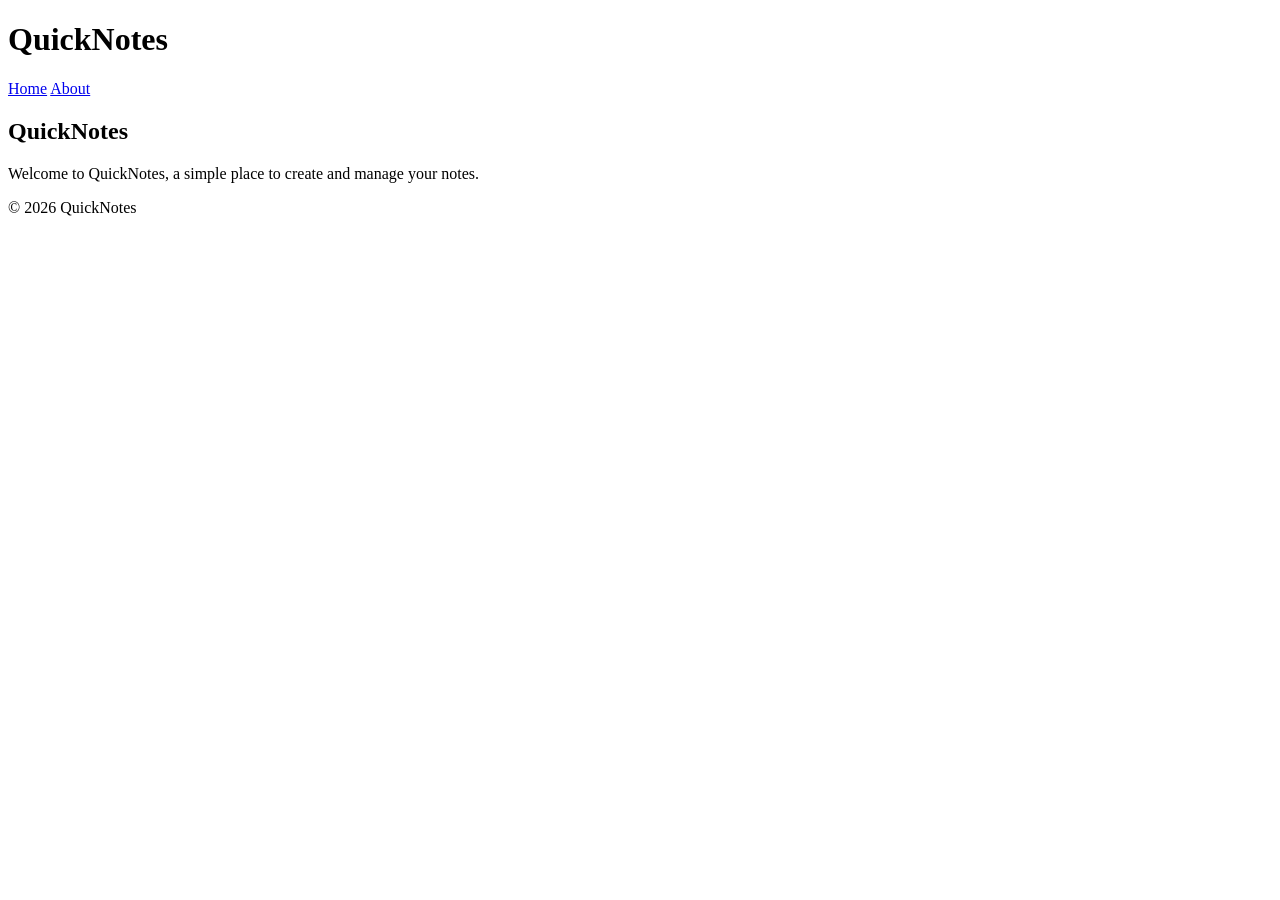
<file: web-foundations-days/day1/index.html>
<!DOCTYPE html>
<html lang="en">
<head>
    <meta charset="UTF-8">
    <meta name="viewport" content="width=device-width, initial-scale=1.0">
    <title>QuickNotes</title>
</head>
<body>

    <header>
        <h1>QuickNotes</h1>

        <nav>
            <a href="index.html">Home</a>
            <a href="about.html">About</a>
        </nav>
    </header>

    <main>
        <h2>QuickNotes</h2>
        <p>Welcome to QuickNotes, a simple place to create and manage your notes.</p>
    </main>

    <footer>
        <p>&copy; 2026 QuickNotes</p>
    </footer>

</body>
</html>
</file>
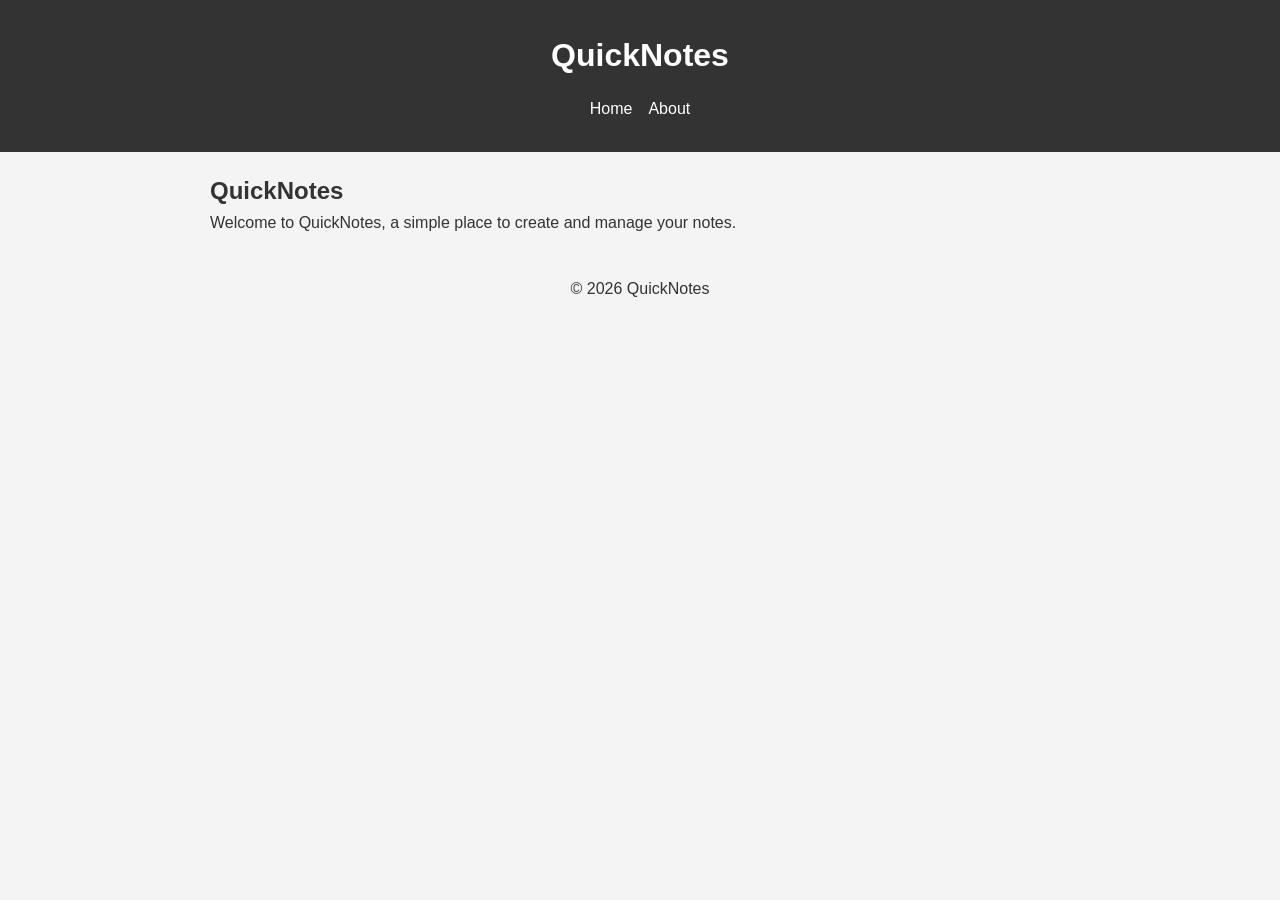
<file: web-foundations-days/day2/index.html>
<!DOCTYPE html>
<html lang="en">
<head>
    <meta charset="UTF-8">
    <meta name="viewport" content="width=device-width, initial-scale=1.0">
    <title>QuickNotes</title>
    <link rel="stylesheet" href="style.css">
</head>
<body>

    <header>
        <h1>QuickNotes</h1>

        <nav>
            <a href="index.html">Home</a>
            <a href="about.html">About</a>
        </nav>
    </header>

    <main>
        <h2>QuickNotes</h2>
        <p>Welcome to QuickNotes, a simple place to create and manage your notes.</p>
    </main>

    <footer>
        <p>&copy; 2026 QuickNotes</p>
    </footer>

</body>
</html>
</file>
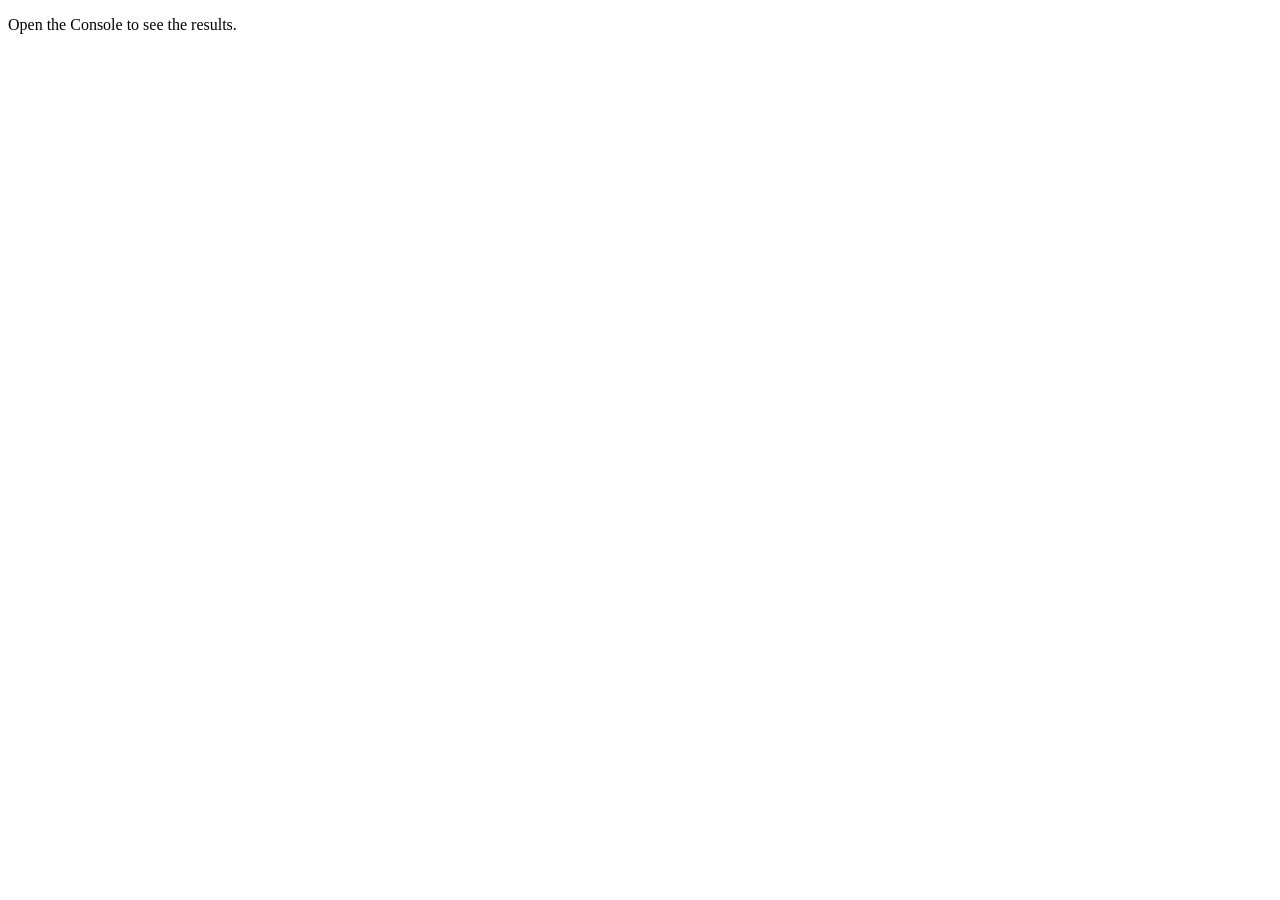
<file: web-foundations-days/day3/index.html>
<!DOCTYPE html>
<html lang="en">
<head>
    <meta charset="UTF-8">
    <meta name="viewport" content="width=device-width, initial-scale=1.0">
    <title>Notes Toolkit</title>
    <script src="script.js" defer></script>
</head>
<body>

    <p>Open the Console to see the results.</p>

</body>
</html>
</file>
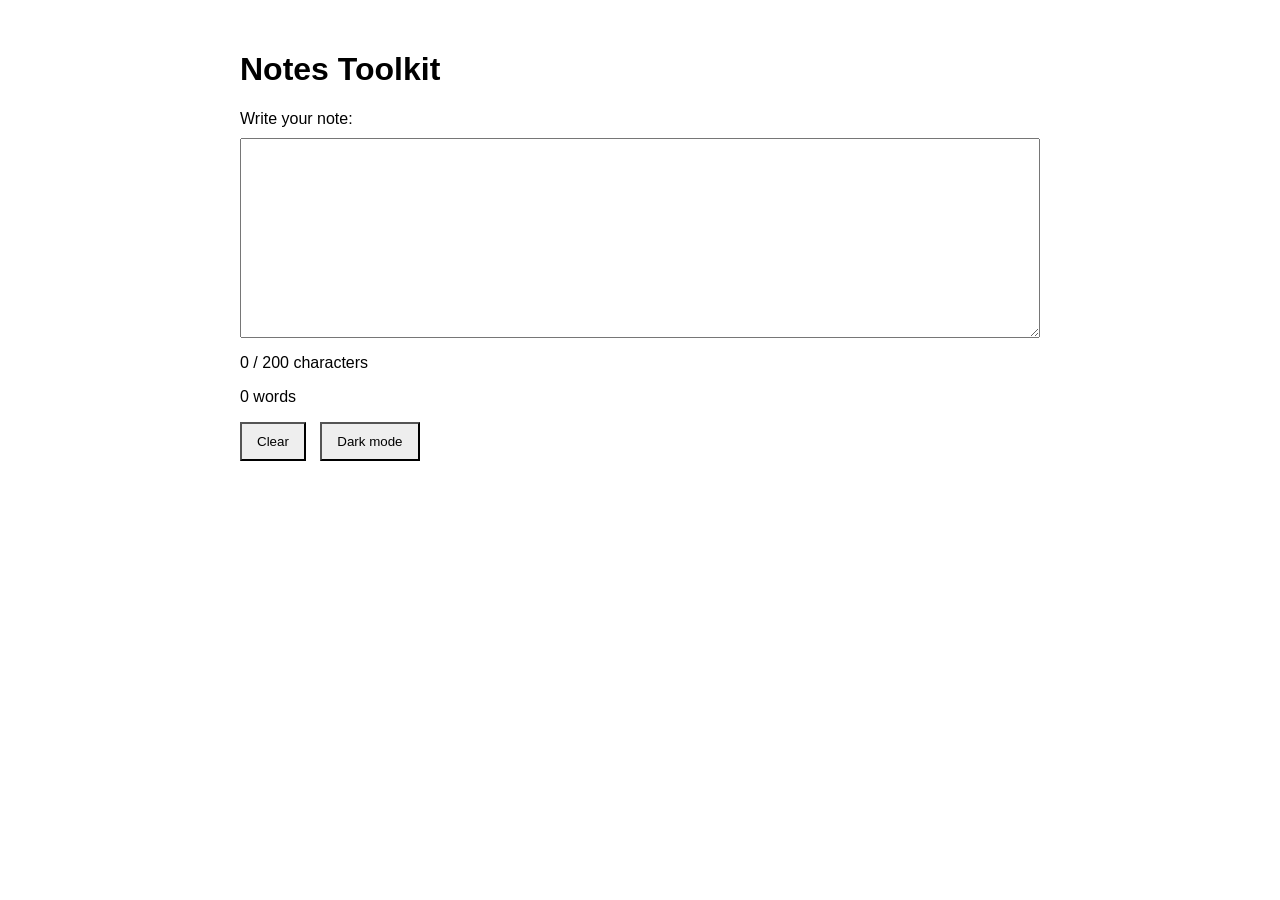
<file: web-foundations-days/day4/index.html>
<!DOCTYPE html>
<html lang="en">
<head>
    <meta charset="UTF-8">
    <meta name="viewport" content="width=device-width, initial-scale=1.0">
    <title>Notes Toolkit</title>
    <link rel="stylesheet" href="style.css">
    <script src="script.js" defer></script>
</head>
<body>

    <main>
        <h1>Notes Toolkit</h1>

        <label for="note-text">Write your note:</label>
        <textarea id="note-text"></textarea>

        <p id="char-count">0 / 200 characters</p>
        <p id="word-count">0 words</p>

        <button id="clear-btn">Clear</button>
        <button id="theme-toggle">Dark mode</button>
    </main>

</body>
</html>
</file>
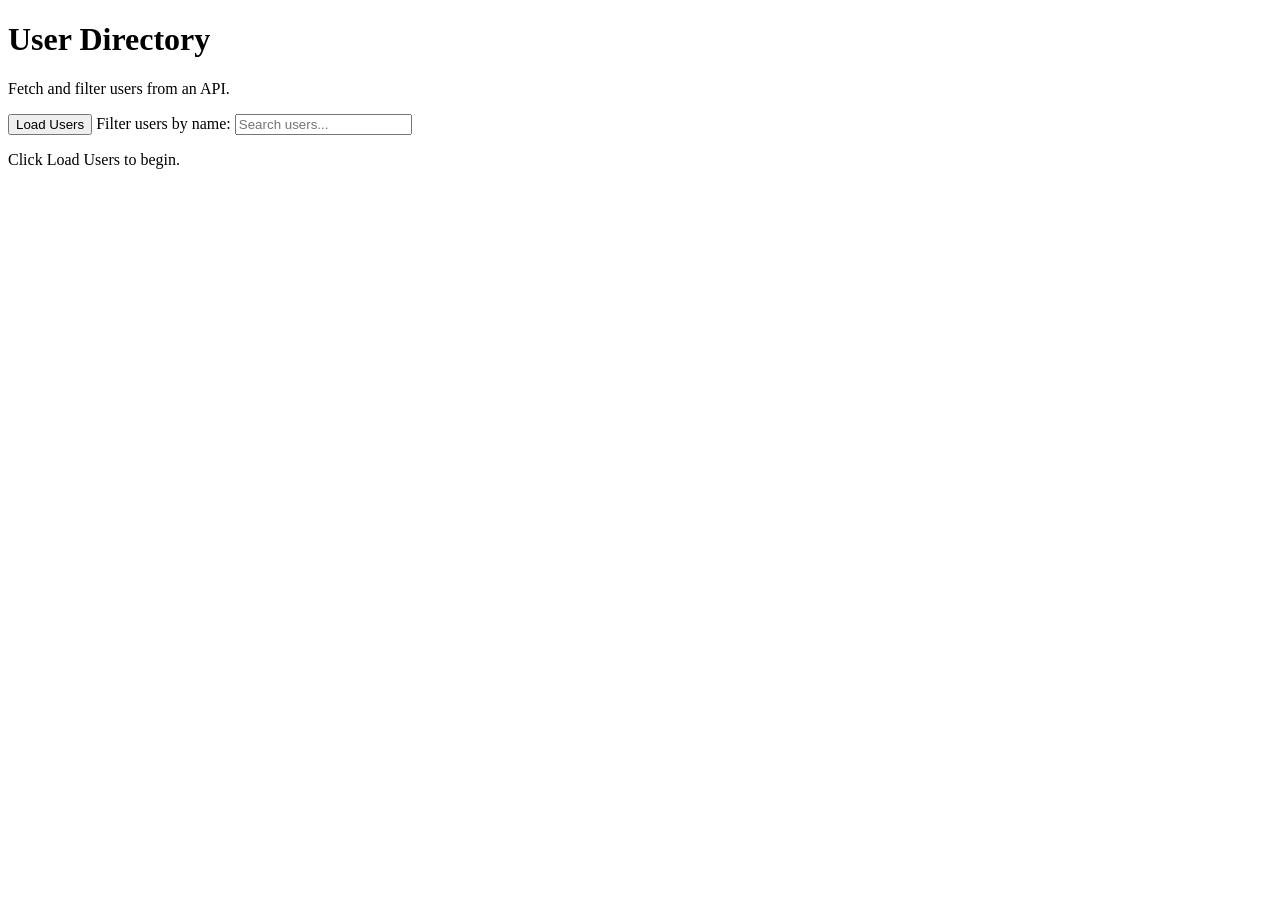
<file: web-foundations-days/day5/index.html>
<!DOCTYPE html>
<html lang="en">
<head>
    <meta charset="UTF-8">
    <meta name="viewport" content="width=device-width, initial-scale=1.0">
    <title>Day 5 - User Directory</title>
    <script src="users.js" defer></script>
</head>
<body>
    <header>
        <h1>User Directory</h1>
        <p>Fetch and filter users from an API.</p>
    </header>

    <main>
        <button id="load-users" type="button">Load Users</button>

        <label for="filter-input">Filter users by name:</label>
        <input
            type="text"
            id="filter-input"
            placeholder="Search users..."
        >

        <p id="status" role="status">Click Load Users to begin.</p>

        <ul id="users-list"></ul>
    </main>
</body>
</html>
</file>
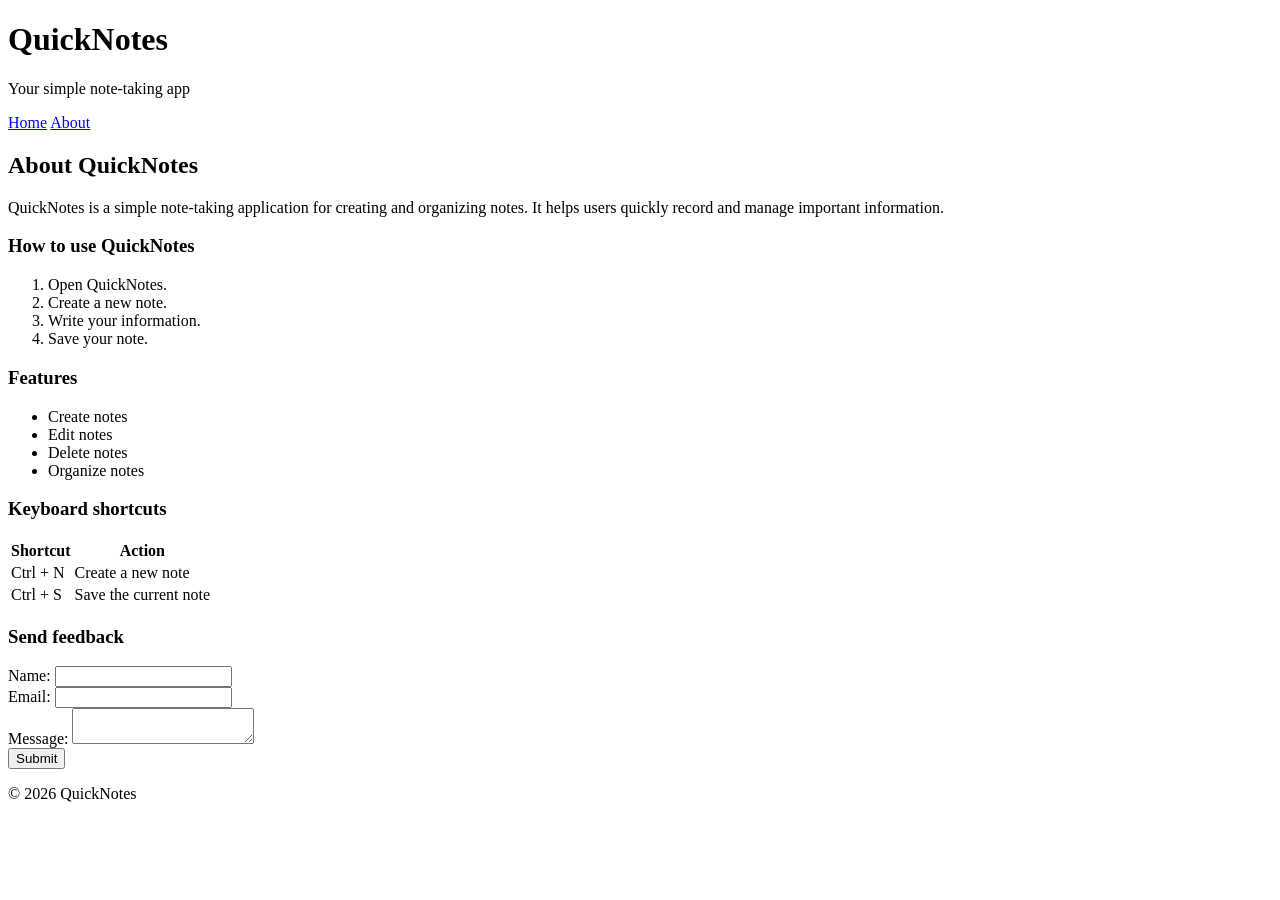
<file: web-foundations-days/day1/about.html>
<!DOCTYPE html>
<html lang="en">
<head>
    <meta charset="UTF-8">
    <meta name="viewport" content="width=device-width, initial-scale=1.0">
    <title>About QuickNotes</title>
</head>
<body>

    <header>
        <h1>QuickNotes</h1>
        <p>Your simple note-taking app</p>

        <nav>
            <a href="index.html">Home</a>
            <a href="about.html">About</a>
        </nav>
    </header>

    <main>
        <h2>About QuickNotes</h2>

        <p>
            QuickNotes is a simple note-taking application for creating and
            organizing notes. It helps users quickly record and manage
            important information.
        </p>

        <section>
            <h3>How to use QuickNotes</h3>

            <ol>
                <li>Open QuickNotes.</li>
                <li>Create a new note.</li>
                <li>Write your information.</li>
                <li>Save your note.</li>
            </ol>
        </section>

        <section>
            <h3>Features</h3>

            <ul>
                <li>Create notes</li>
                <li>Edit notes</li>
                <li>Delete notes</li>
                <li>Organize notes</li>
            </ul>
        </section>

        <section>
            <h3>Keyboard shortcuts</h3>

            <table>
                <thead>
                    <tr>
                        <th>Shortcut</th>
                        <th>Action</th>
                    </tr>
                </thead>

                <tbody>
                    <tr>
                        <td>Ctrl + N</td>
                        <td>Create a new note</td>
                    </tr>
                    <tr>
                        <td>Ctrl + S</td>
                        <td>Save the current note</td>
                    </tr>
                </tbody>
            </table>
        </section>

        <section>
            <h3>Send feedback</h3>

            <form>
                <label for="name">Name:</label>
                <input type="text" id="name" name="name" required>

                <br>

                <label for="email">Email:</label>
                <input type="email" id="email" name="email" required>

                <br>

                <label for="message">Message:</label>
                <textarea id="message" name="message" required></textarea>

                <br>

                <button type="submit">Submit</button>
            </form>
        </section>
    </main>

    <footer>
        <p>&copy; 2026 QuickNotes</p>
    </footer>

</body>
</html>
</file>
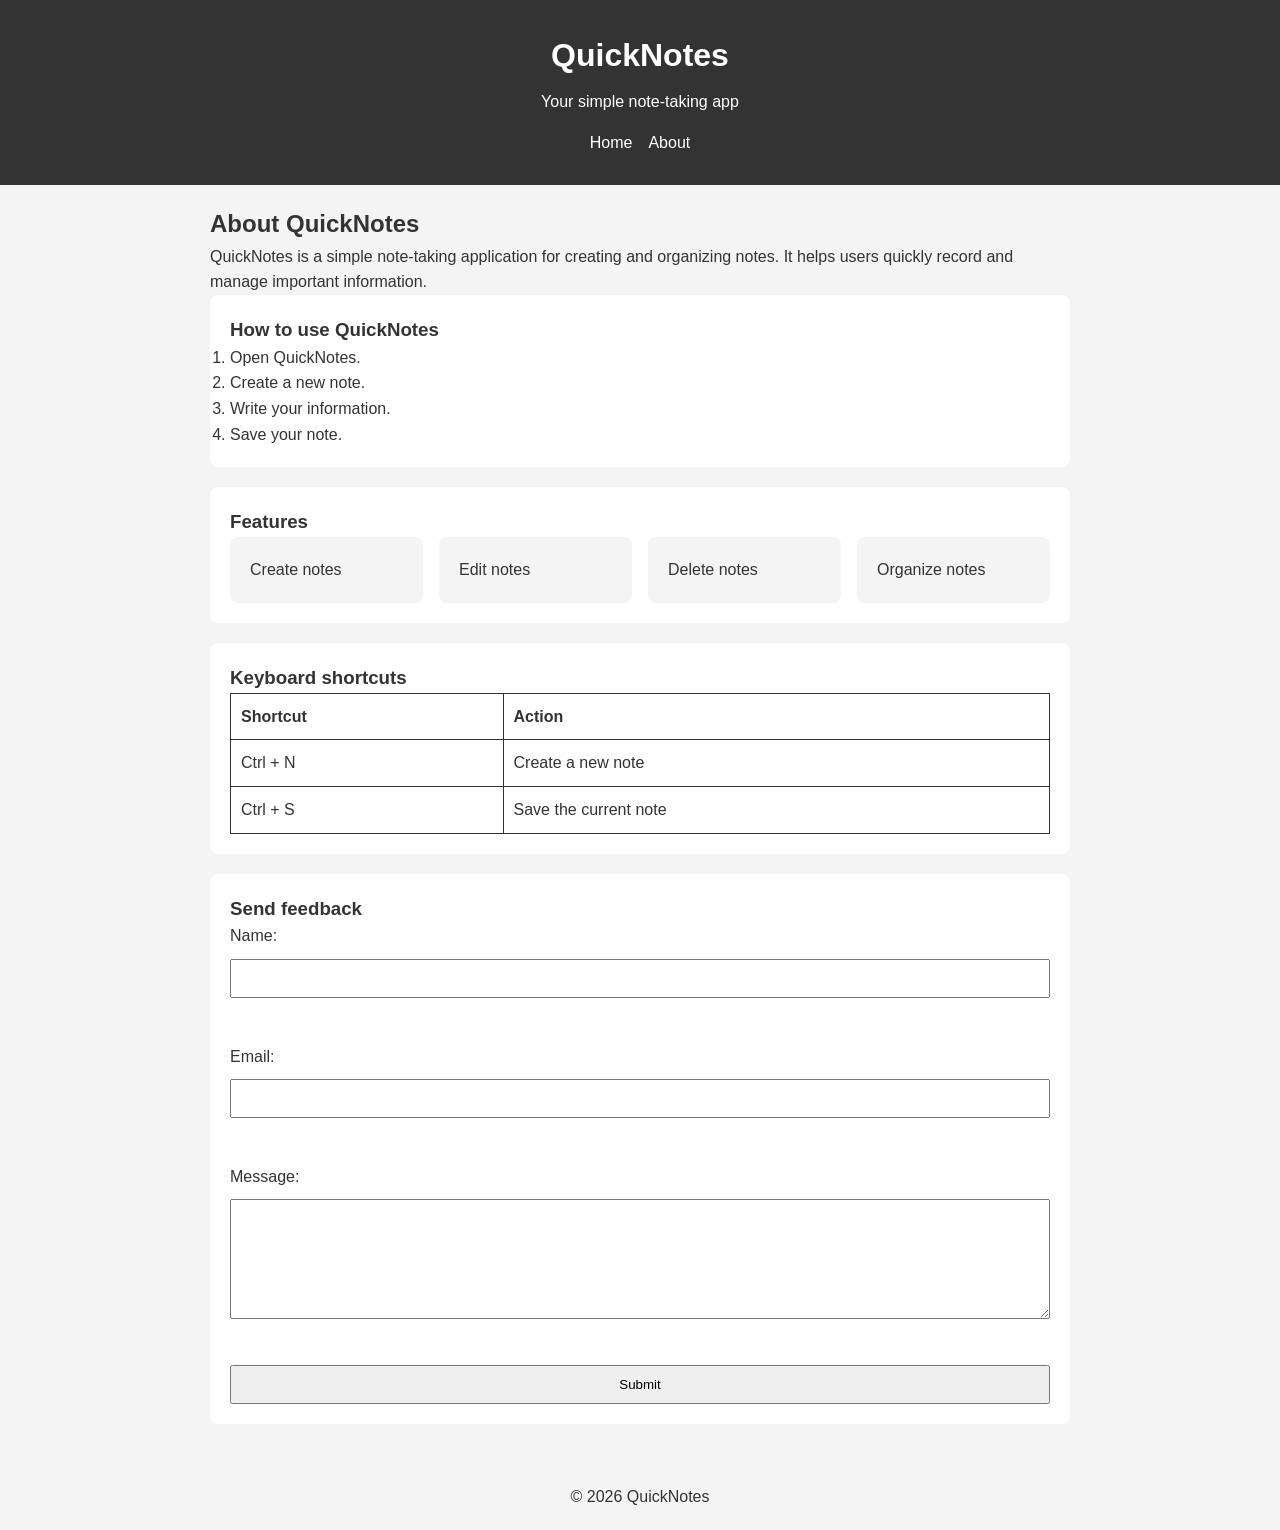
<file: web-foundations-days/day2/about.html>
<!DOCTYPE html>
<html lang="en">
<head>
    <meta charset="UTF-8">
    <meta name="viewport" content="width=device-width, initial-scale=1.0">
    <title>About QuickNotes</title>
    <link rel="stylesheet" href="style.css">
</head>
<body>

    <header>
        <h1>QuickNotes</h1>
        <p>Your simple note-taking app</p>

        <nav>
            <a href="index.html">Home</a>
            <a href="about.html">About</a>
        </nav>
    </header>

    <main>
        <h2>About QuickNotes</h2>

        <p>
            QuickNotes is a simple note-taking application for creating and
            organizing notes. It helps users quickly record and manage
            important information.
        </p>

        <section>
            <h3>How to use QuickNotes</h3>

            <ol>
                <li>Open QuickNotes.</li>
                <li>Create a new note.</li>
                <li>Write your information.</li>
                <li>Save your note.</li>
            </ol>
        </section>

        <section>
            <h3>Features</h3>

            <ul class="features">
                
                <li>Create notes</li>
                <li>Edit notes</li>
                <li>Delete notes</li>
                <li>Organize notes</li>
            </ul>
        </section>

        <section>
            <h3>Keyboard shortcuts</h3>

            <table>
                <thead>
                    <tr>
                        <th>Shortcut</th>
                        <th>Action</th>
                    </tr>
                </thead>

                <tbody>
                    <tr>
                        <td>Ctrl + N</td>
                        <td>Create a new note</td>
                    </tr>
                    <tr>
                        <td>Ctrl + S</td>
                        <td>Save the current note</td>
                    </tr>
                </tbody>
            </table>
        </section>

        <section>
            <h3>Send feedback</h3>

            <form>
                <label for="name">Name:</label>
                <input type="text" id="name" name="name" required>

                <br>

                <label for="email">Email:</label>
                <input type="email" id="email" name="email" required>

                <br>

                <label for="message">Message:</label>
                <textarea id="message" name="message" required></textarea>

                <br>

                <button type="submit">Submit</button>
            </form>
        </section>
    </main>

    <footer>
        <p>&copy; 2026 QuickNotes</p>
    </footer>

</body>
</html>
</file>
<file: web-foundations-days/day2/style.css>
/* Reset */
* {
    box-sizing: border-box;
    margin: 0;
    padding: 0;
}

/* Base body styles */
body {
    font-family: Arial, sans-serif;
    background-color: #f4f4f4;
    color: #333;
    line-height: 1.6;
}

/* Header */
header {
    background-color: #333;
    color: white;
    text-align: center;
    padding: 30px 20px;
}

header h1 {
    margin-bottom: 8px;
}

/* Navigation */
nav {
    display: flex;
    justify-content: center;
    gap: 16px;
    margin-top: 15px;
}

nav a {
    color: white;
    text-decoration: none;
    transition: color 0.3s ease;
}

nav a:hover {
    color: #ccc;
    text-decoration: underline;
}

/* Main */
main {
    max-width: 900px;
    margin-left: auto;
    margin-right: auto;
    padding: 20px;
}

/* Sections */
section {
    background-color: white;
    padding: 20px;
    margin-bottom: 20px;
    border-radius: 8px;
}

/* Features grid */
.features {
    display: grid;
    grid-template-columns: repeat(auto-fit, minmax(180px, 1fr));
    gap: 16px;
    list-style: none;
}

.features li {
    background-color: #f4f4f4;
    padding: 20px;
    border-radius: 8px;
}

/* Keyboard shortcuts table */
table {
    width: 100%;
    border-collapse: collapse;
}

th,
td {
    border: 1px solid #333;
    padding: 10px;
    text-align: left;
}

/* Feedback form */
form {
    display: flex;
    flex-direction: column;
    gap: 10px;
}

form input,
form textarea {
    width: 100%;
    padding: 10px;
}

form textarea {
    min-height: 120px;
}

/* Button */
button {
    padding: 10px 16px;
    cursor: pointer;
    transition: background-color 0.3s ease;
}

button:hover {
    background-color: #ccc;
}

/* Footer */
footer {
    text-align: center;
    padding: 20px;
}

/* Small screens */
@media (max-width: 600px) {
    header {
        font-size: 0.9rem;
        padding: 20px 10px;
    }

    main {
        padding: 10px;
    }
}
</file>
<file: web-foundations-days/day4/style.css>
:root {
    --bg-color: white;
    --text-color: black;
    --button-bg: #eeeeee;
    --button-text: black;
}

body.dark {
    --bg-color: #222222;
    --text-color: white;
    --button-bg: #444444;
    --button-text: white;
}

body {
    background-color: var(--bg-color);
    color: var(--text-color);
    font-family: Arial, sans-serif;
    max-width: 800px;
    margin: 0 auto;
    padding: 30px;
}

textarea {
    display: block;
    width: 100%;
    min-height: 200px;
    margin-top: 10px;
    padding: 10px;
    box-sizing: border-box;
}

button {
    background-color: var(--button-bg);
    color: var(--button-text);
    padding: 10px 15px;
    margin-right: 10px;
    cursor: pointer;
}

.warning {
    color: orange;
}

.over {
    color: red;
    font-weight: bold;
}
</file>
